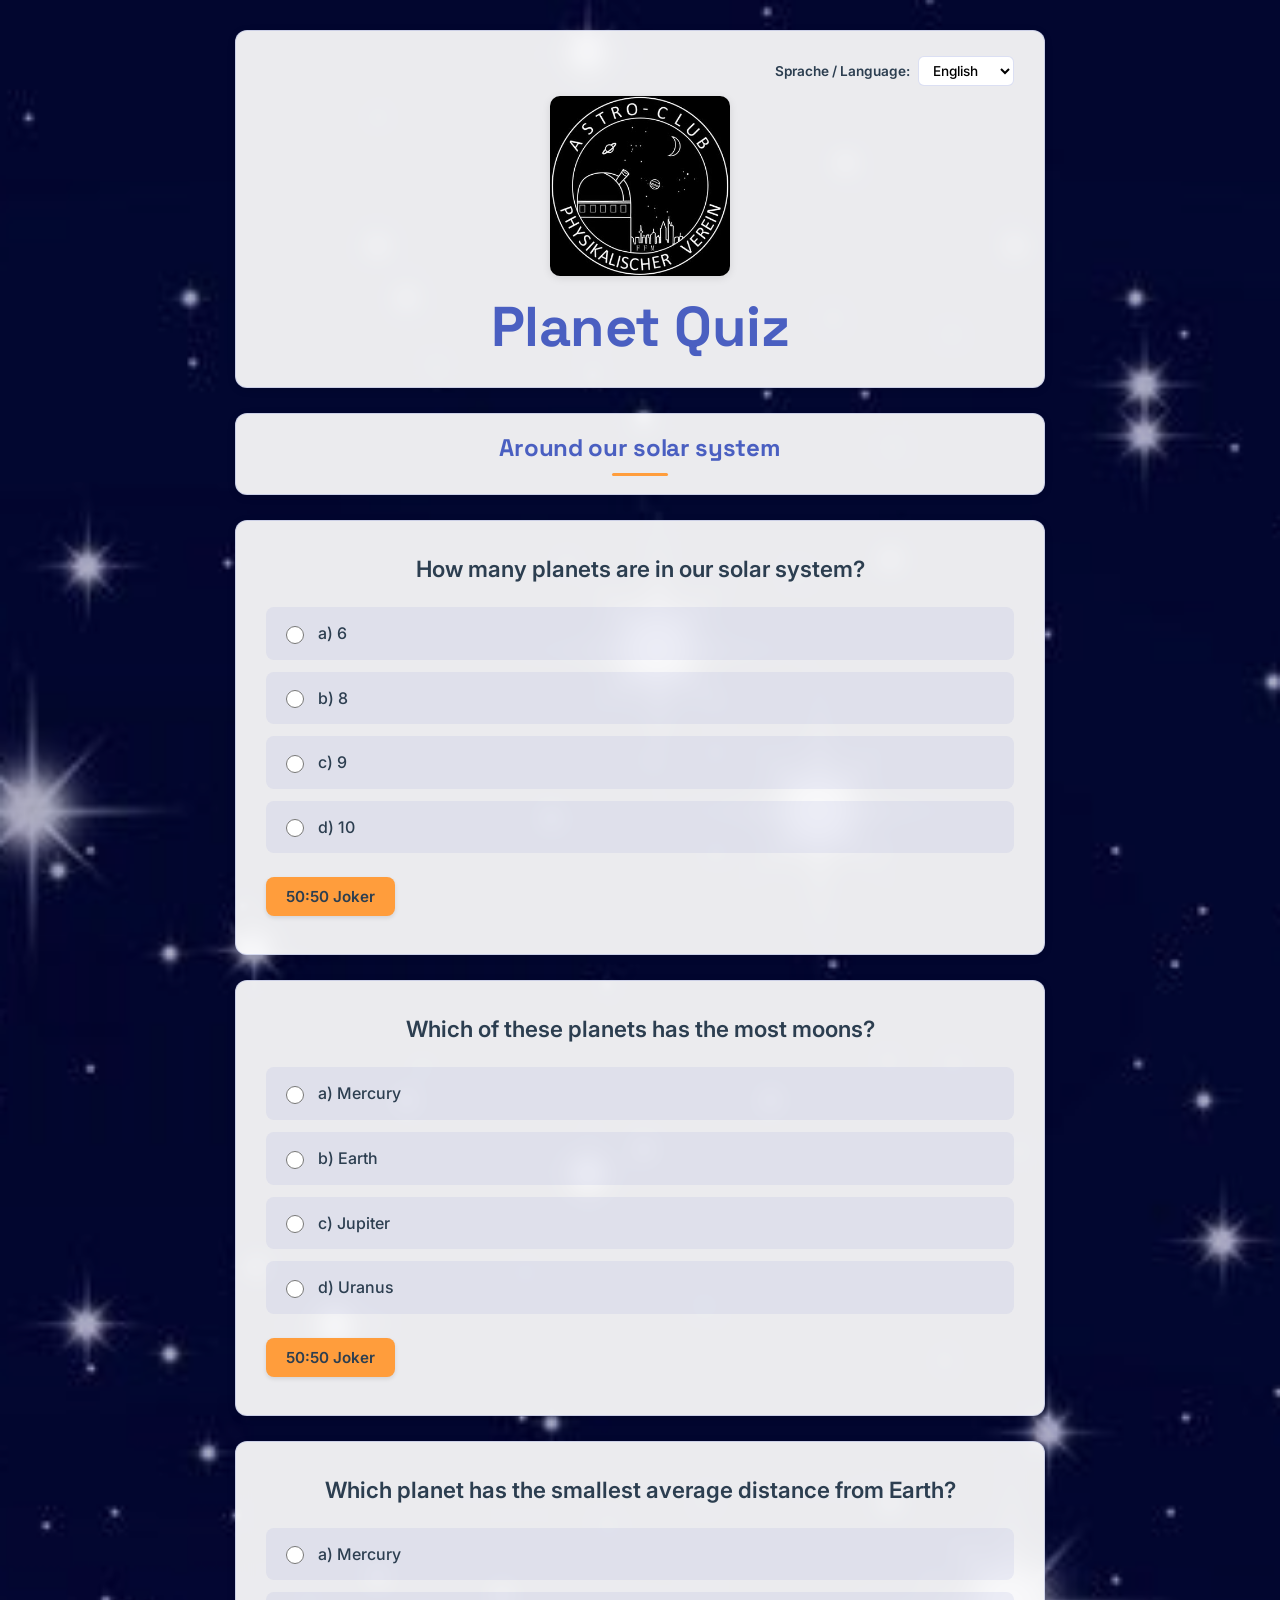
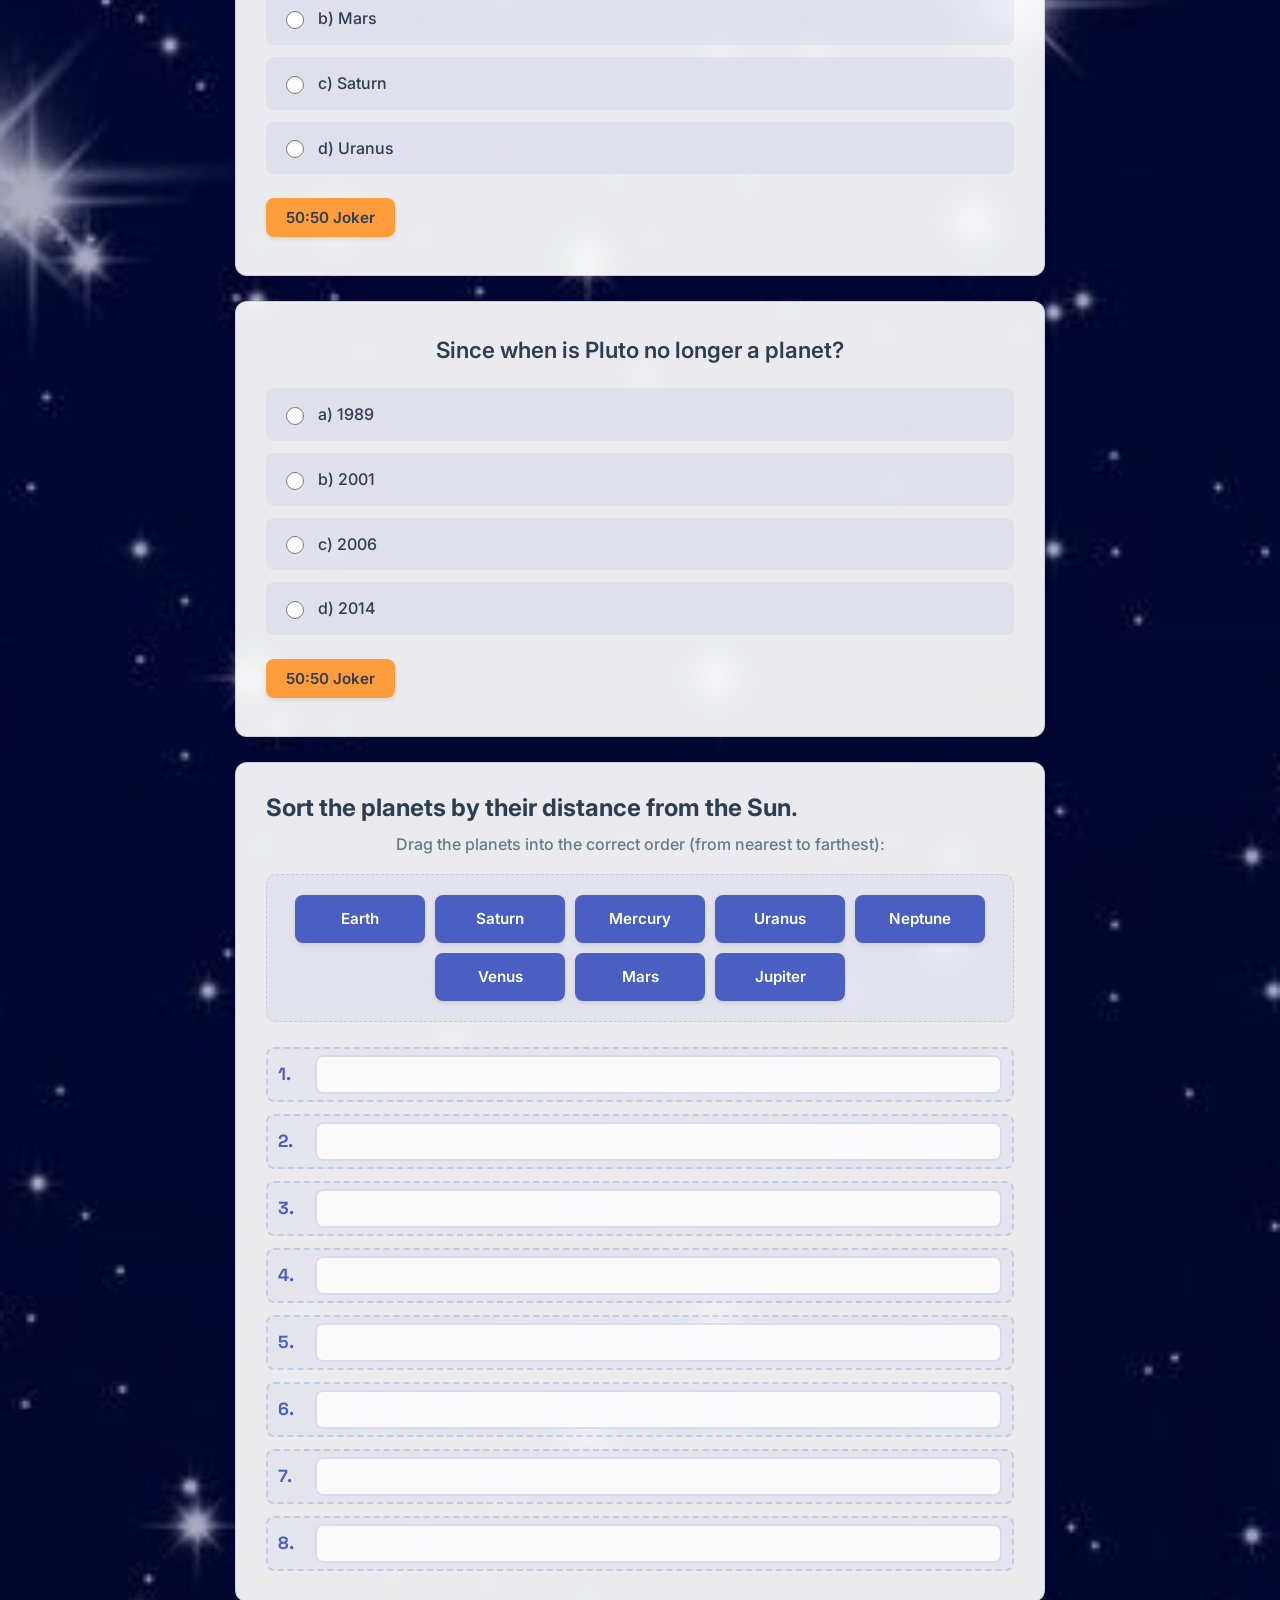
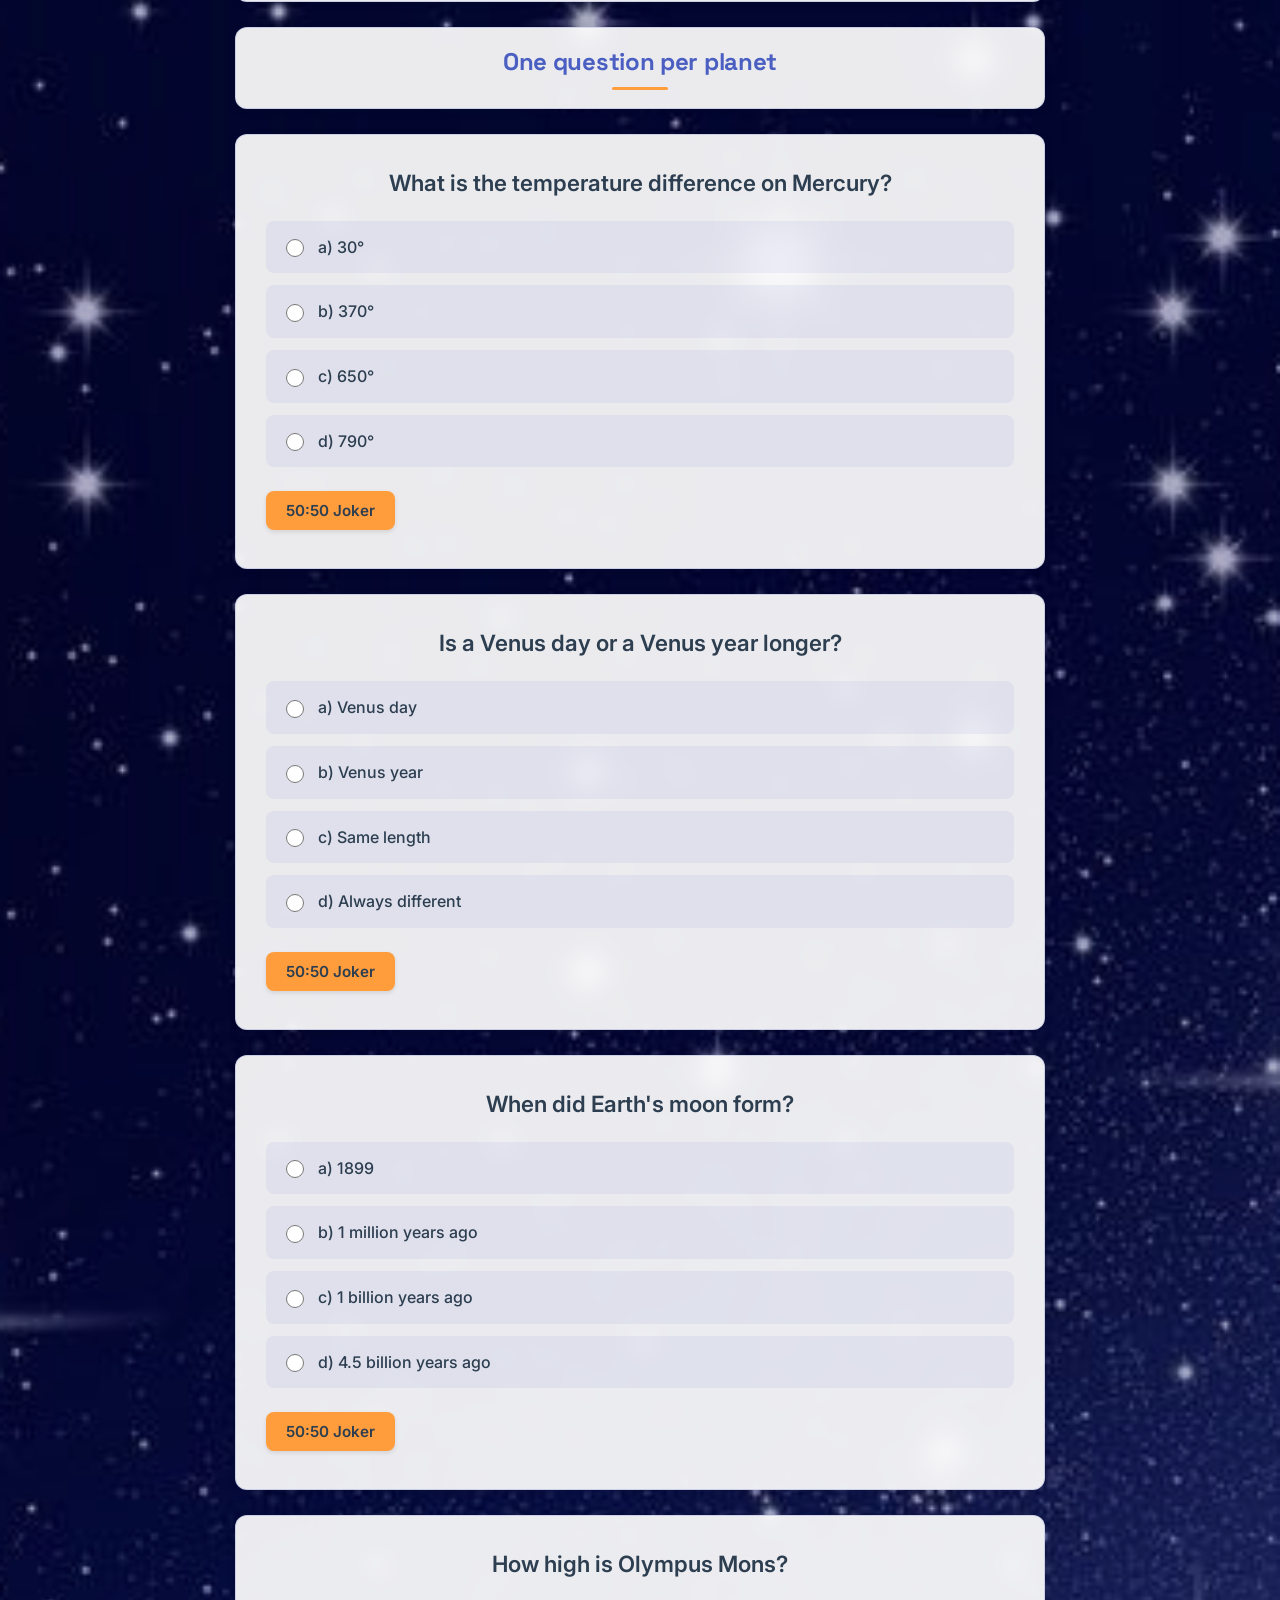
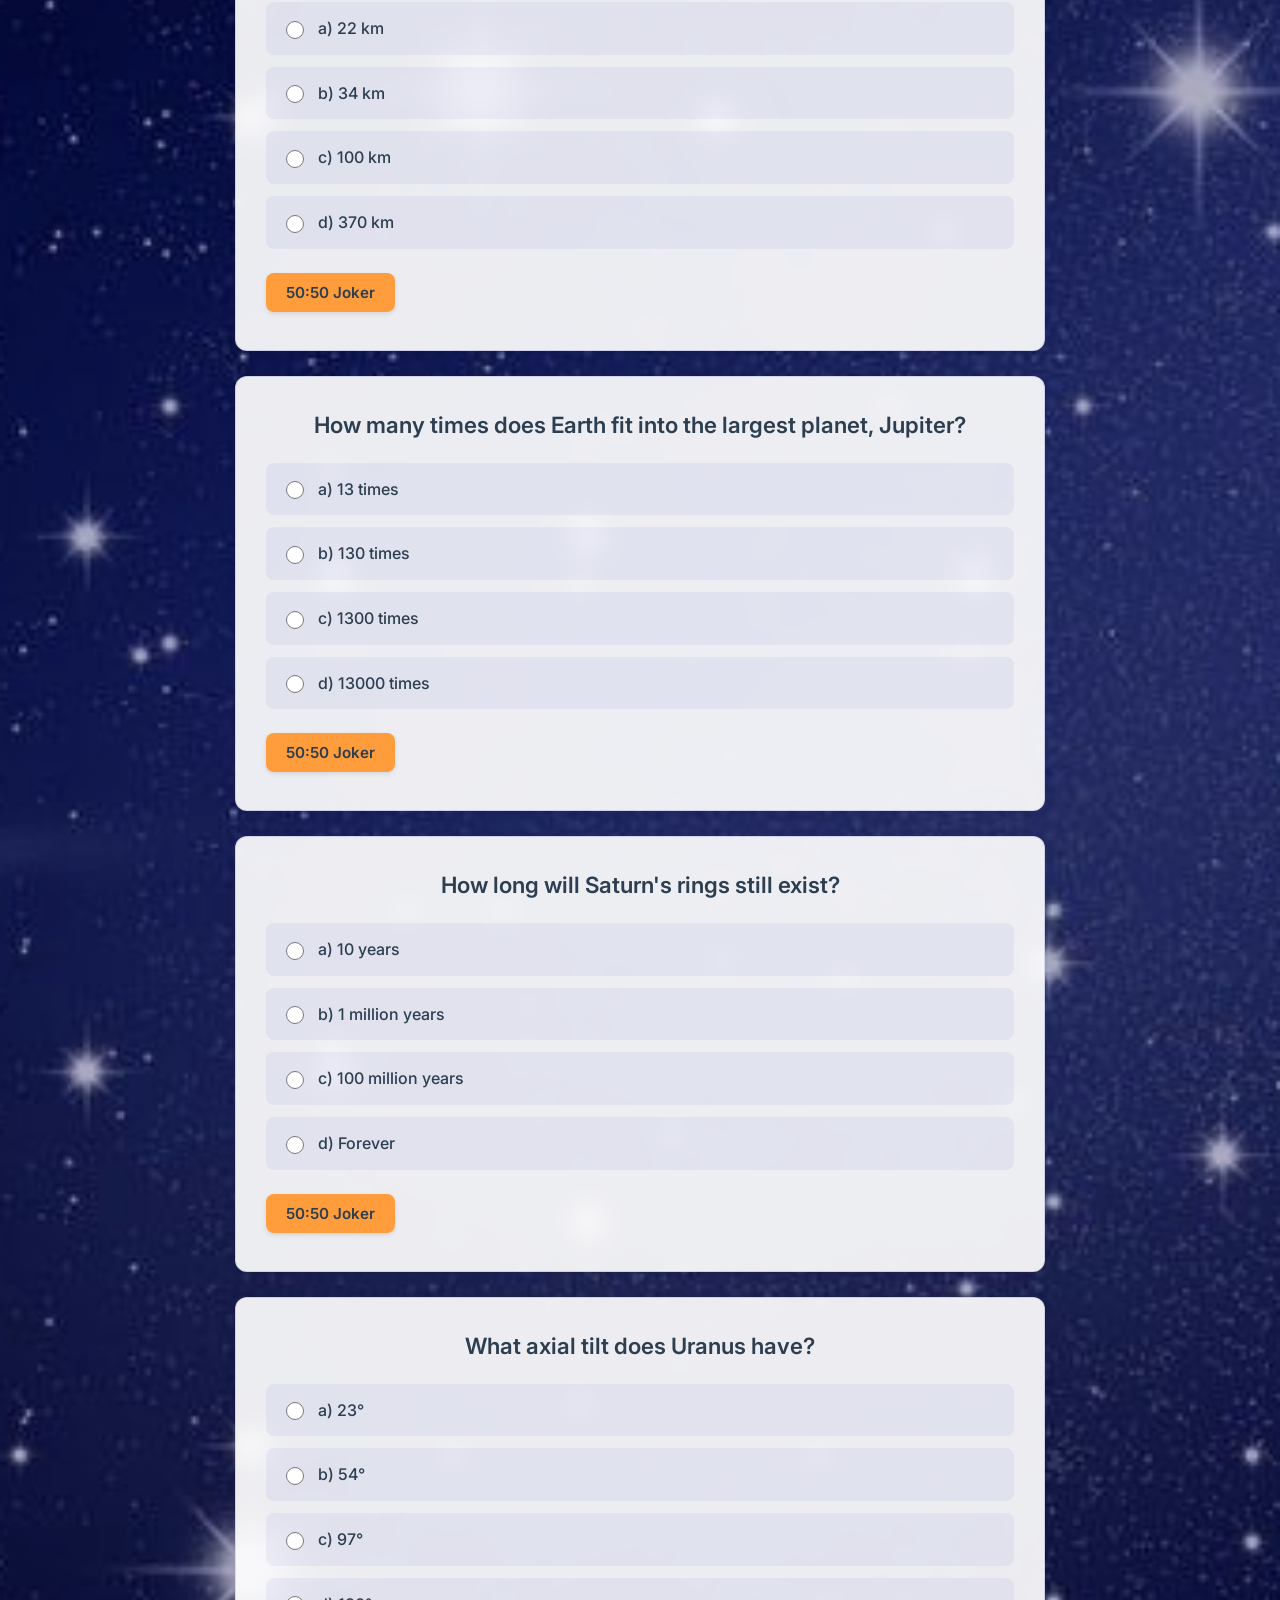
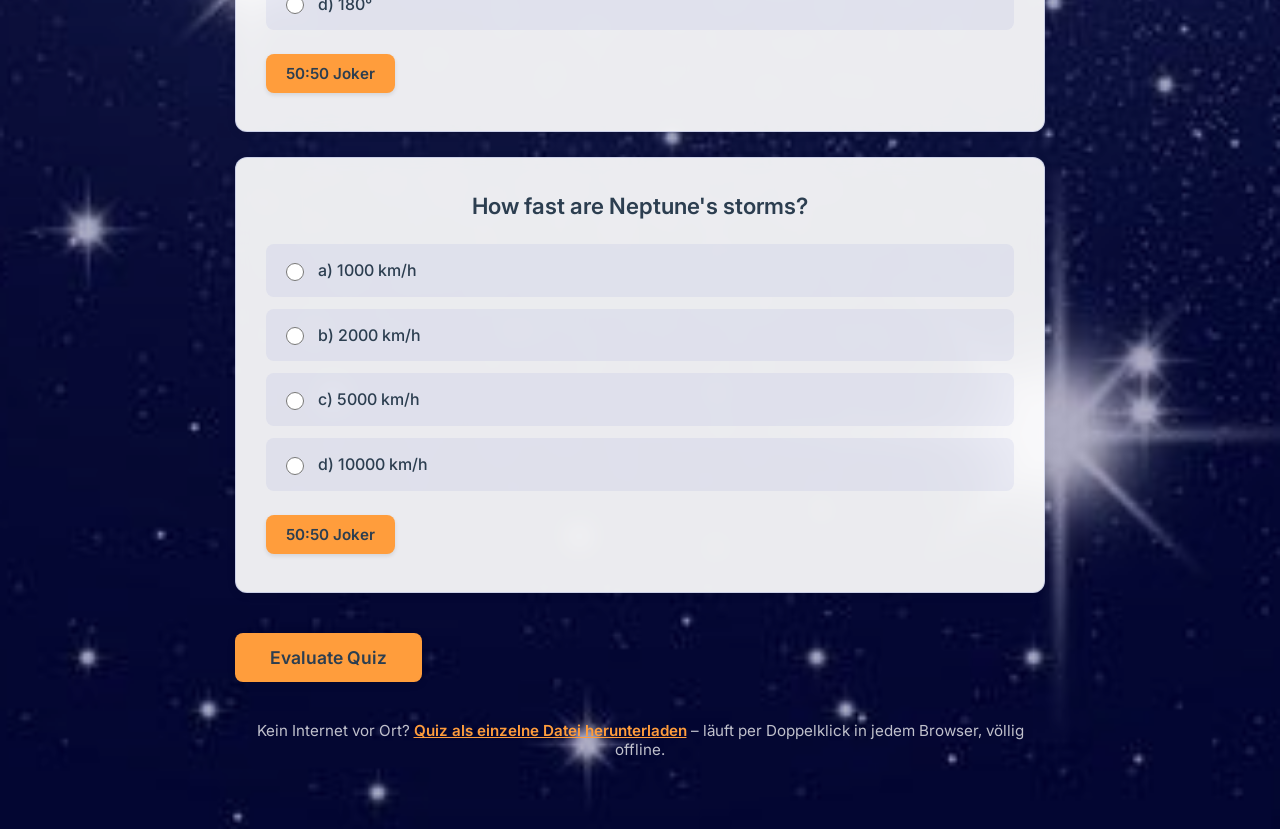
<file: index.html>
<!DOCTYPE html>
<html lang="de">
<head>
    <meta charset="UTF-8">
    <meta name="viewport" content="width=device-width, initial-scale=1.0">
    <title>Planeten-Quiz</title>
	<script src="Planetenquiz.js" defer></script>
	<link rel="stylesheet" href="Planetenquiz.css">
</head>
<body>
<div class="container">
    <div class="text-box header-box">
        <div class="lang-switch">
            <label for="langSelect">Sprache / Language:</label>
            <select id="langSelect" aria-label="Language selector">
                <option value="de">Deutsch</option>
                <option value="en">English</option>
            </select>
        </div>
        <img src="AstroClub_logo.jpg" alt="AstroClub Logo" class="logo">
        <h1 id="titleText">Planeten-Quiz</h1>
    </div>
    <form id="quizForm">
        <!-- Reihenfolge: allgemeine Fragen, dann Sortieraufgabe, dann je eine Frage pro Planet -->
        <div id="quizContentGeneral"></div>
        <div id="dragDropContent"></div>
        <div id="quizContentPlanets"></div>
    <input type="button" id="evaluateBtn" class="action-button" value="Quiz auswerten" onclick="checkAnswers()">
    </form>
    <div id="result"></div>
    <div id="antwort"></div>
    <!-- data-online-only: faellt beim Offline-Build weg, dort zeigt der Link auf sich selbst -->
    <p class="offline-hint" data-online-only>
        Kein Internet vor Ort?
        <a href="Planetenquiz-offline.html" download>Quiz als einzelne Datei herunterladen</a>
        – läuft per Doppelklick in jedem Browser, völlig offline.
    </p>
</div>
</file>
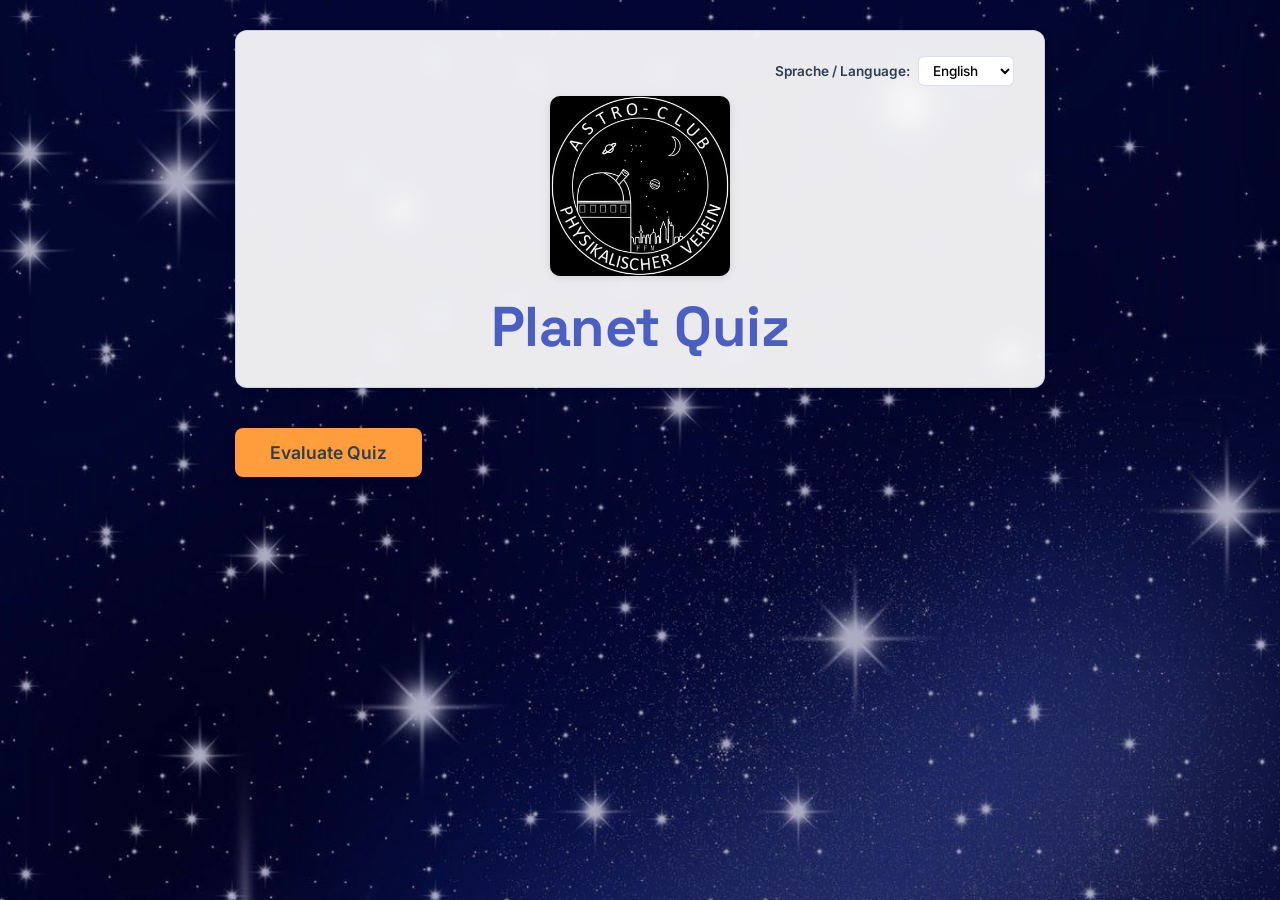
<file: Planetenquiz.html>
<!DOCTYPE html>
<html lang="de">
<head>
    <meta charset="UTF-8">
    <meta name="viewport" content="width=device-width, initial-scale=1.0">
    <title>Planeten-Quiz</title>
	<script src="Planetenquiz.js" defer></script>
	<link rel="stylesheet" href="Planetenquiz.css">
</head>
<body>
<div class="container">
    <div class="text-box header-box">
        <div class="lang-switch">
            <label for="langSelect">Sprache / Language:</label>
            <select id="langSelect" aria-label="Language selector">
                <option value="de">Deutsch</option>
                <option value="en">English</option>
            </select>
        </div>
        <img src="AstroClub_logo.jpg" alt="AstroClub Logo" class="logo">
        <h1 id="titleText">Planeten-Quiz</h1>
    </div>
    <form id="quizForm">
        <div id="quizContent"></div>
        <div id="dragDropContent"></div>
    <input type="button" id="evaluateBtn" class="action-button" value="Quiz auswerten" onclick="checkAnswers()">
    </form>
    <div id="result"></div>
    <div id="antwort"></div>
</div>
</file>
<file: Planetenquiz.css>
/* Importiere moderne Google Fonts */
@import url('https://fonts.googleapis.com/css2?family=Inter:wght@400;500;600;700&family=Space+Grotesk:wght@600;700&display=swap');

/* Schlichtere Variablen für minimalistisches Design */
:root {
    --primary-color: #4a5fc1;
    --primary-dark: #3a4ba1;
    --secondary-color: #6b7fd1;
    /* Orange setzt sich klar vom blauen Hintergrundbild ab.
       -deep ist die Variante fuer orangen Text auf hellen Flaechen (Kontrast 4.9:1),
       -color traegt dunklen Text (5.3:1) und leuchtet auf dunklem Grund. */
    --accent-color: #ff9d3c;
    --accent-hover: #ffb164;
    --accent-deep: #b85309;
    --success-color: #4caf50;
    --error-color: #ef5350;
    --text-light: #ffffff;
    --text-dark: #2c3e50;
    --text-gray: #607d8b;
    --bg-light: rgba(255, 255, 255, 0.92);
    --bg-hover: rgba(255, 255, 255, 0.98);
    --border-color: rgba(74, 95, 193, 0.2);
    --shadow: 0 2px 8px rgba(0, 0, 0, 0.1);
    --shadow-hover: 0 4px 12px rgba(0, 0, 0, 0.15);
    --border-radius: 12px;
    --transition: all 0.2s ease;
}

* {
    box-sizing: border-box;
    margin: 0;
    padding: 0;
}

body {
    background-image: url('hintergrund2.jpg');
    background-size: cover;
    background-repeat: repeat-y;
    background-position: center;
    /* Hintergrund soll mitscrollen: attachment fixed entfernt */
    background-attachment: scroll;
    margin: 0;
    padding: 0;
    font-family: 'Inter', system-ui, -apple-system, 'Segoe UI', Roboto, Arial, sans-serif;
    color: var(--text-dark);
    min-height: 100vh;
    position: relative;
    overflow-x: hidden; /* Verhindert horizontales Scrollen durch Transform */
}

html, body {
    /* Smooth Scroll für sanfteres Navigieren */
    scroll-behavior: smooth;
    /* Verhindert weißes Overscroll/Glühen an Ober- und Unterkante, wo unterstützt */
    overscroll-behavior: none;
    /* Fallback-Hintergrundfarbe für Rubber-Band-Bereiche */
    background-color: #0f1a2a;
}

/* Einfaches Overlay */
body::before {
    content: '';
    position: absolute;
    top: 0;
    left: 0;
    right: 0;
    bottom: 0;
    background: rgba(5, 3, 69, 0.326);
    pointer-events: none;
    z-index: 0;
}

/* Zweite Hintergrundhälfte: dasselbe Bild gespiegelt, fügt sich unten nahtlos an */
body::after {
    content: '';
    position: absolute;
    left: 0;
    right: 0;
    top: 100vh; /* Startet direkt nach der ersten Bildhöhe (Viewport-Höhe) */
    height: 100vh; /* Gleiche Höhe wie erste Hälfte */
    background-image: url('hintergrund2.jpg');
    background-size: cover;
    background-position: center;
    background-repeat: no-repeat;
    transform: scaleY(-1); /* Spiegelt das Bild vertikal */
    transform-origin: top; /* Spiegelung ab oberer Kante */
    z-index: -1; /* Hinter Overlay und Inhalt */
    pointer-events: none;
}

.container {
    max-width: 850px;
    margin: 0 auto;
    padding: 30px 20px;
    position: relative;
    z-index: 1;
}

.text-box {
    background: var(--bg-light);
    backdrop-filter: blur(10px);
    padding: 30px;
    margin-bottom: 25px;
    border-radius: var(--border-radius);
    box-shadow: var(--shadow);
    transition: var(--transition);
    border: 1px solid var(--border-color);
}

.text-box:hover {
    box-shadow: var(--shadow-hover);
}

/* Header-Box mit Logo */
.header-box {
    text-align: center;
    padding: 25px 30px;
}

.lang-switch {
    display: flex;
    justify-content: flex-end;
    align-items: center;
    gap: 8px;
    margin-bottom: 10px;
    font-size: 0.85rem;
    font-weight: 600;
    color: var(--text-dark);
}

.lang-switch select {
    padding: 5px 10px;
    border-radius: 6px;
    border: 1px solid var(--border-color);
    background: var(--bg-hover);
    font-family: 'Inter', system-ui, -apple-system, 'Segoe UI', Roboto, Arial, sans-serif;
    font-size: 0.85rem;
    font-weight: 500;
    cursor: pointer;
    transition: var(--transition);
}

.lang-switch select:hover {
    border-color: var(--primary-color);
    box-shadow: 0 0 0 3px rgba(74, 95, 193, 0.12);
}

.logo {
    max-width: 180px;
    height: auto;
    margin: 0 auto 15px;
    display: block;
    border-radius: 10px;
    box-shadow: var(--shadow);
}

.text-box h1 {
    margin: 10px 0 0 0;
    font-size: clamp(2rem, 6vw, 3.5rem);
    font-family: 'Space Grotesk', 'Inter', system-ui, -apple-system, 'Segoe UI', Roboto, Arial, sans-serif;
    font-weight: 700;
    color: var(--primary-color);
    text-align: center;
    letter-spacing: -0.5px;
}

.question h2 {
    font-size: clamp(1.1rem, 2.5vw, 1.4rem);
    font-weight: 600;
    color: var(--text-dark);
    margin-bottom: 20px;
    text-align: center;
    line-height: 1.6;
}

.option {
    margin: 12px 0;
    padding: 14px 18px;
    border-radius: 8px;
    transition: var(--transition);
    cursor: pointer;
    background: rgba(74, 95, 193, 0.08);
    border: 2px solid transparent;
    font-size: 1rem;
    font-weight: 500;
    display: block;
    user-select: none;
}

.option:hover {
    background: rgba(74, 95, 193, 0.15);
    border-color: var(--primary-color);
}

.option input[type="radio"] {
    margin-right: 10px;
    cursor: pointer;
    width: 18px;
    height: 18px;
    accent-color: var(--primary-color);
    vertical-align: middle;
}

.option:has(input[type="radio"]:checked) {
    background: rgba(74, 95, 193, 0.2);
    border-color: var(--primary-color);
    font-weight: 600;
}

/* Input Felder */
input[type="text"] {
    width: 100%;
    padding: 12px 15px;
    margin: 8px 0;
    border: 2px solid var(--border-color);
    border-radius: 8px;
    font-size: 1rem;
    font-family: 'Inter', system-ui, -apple-system, 'Segoe UI', Roboto, Arial, sans-serif;
    font-weight: 500;
    transition: var(--transition);
    background: rgba(255, 255, 255, 0.95);
    color: var(--text-dark);
}

input[type="text"]:focus {
    outline: none;
    border-color: var(--primary-color);
    box-shadow: 0 0 0 3px rgba(74, 95, 193, 0.1);
}

/* Drag & Drop Planeten-Sortierung */
.instruction {
    font-size: 1rem;
    color: var(--text-gray);
    margin: 12px 0 20px;
    text-align: center;
    font-weight: 500;
}

.planet-buttons-container {
    display: flex;
    flex-wrap: wrap;
    gap: 10px;
    justify-content: center;
    padding: 20px;
    background: rgba(74, 95, 193, 0.06);
    border-radius: 10px;
    margin-bottom: 25px;
    min-height: 100px;
    border: 1px dashed var(--border-color);
}

.planet-button {
    background: var(--primary-color);
    border: none;
    color: var(--text-light);
    /* Einheitliche Größe für alle Drag-Elemente */
    width: 130px;
    height: 48px;
    padding: 0 10px; /* Innenabstand horizontal, vertikal über height geregelt */
    font-size: 0.95rem;
    font-weight: 600;
    font-family: 'Inter', system-ui, -apple-system, 'Segoe UI', Roboto, Arial, sans-serif;
    border-radius: 8px;
    cursor: grab;
    transition: var(--transition);
    box-shadow: 0 2px 4px rgba(0, 0, 0, 0.1);
    user-select: none;
    display: flex;
    align-items: center;
    justify-content: center;
    box-sizing: border-box;
    text-align: center;
    white-space: nowrap;
}

.planet-button:hover {
    background: var(--primary-dark);
    box-shadow: 0 3px 8px rgba(0, 0, 0, 0.15);
}

.planet-button:active {
    cursor: grabbing;
}

.planet-button.dragging {
    opacity: 0.5;
    cursor: grabbing;
}

.drop-zones-container {
    display: flex;
    flex-direction: column;
    gap: 12px;
}

.drop-zone {
    display: flex;
    align-items: center;
    gap: 12px;
    padding: 6px 10px;
    background: rgba(74, 95, 193, 0.04);
    border: 2px dashed var(--border-color);
    border-radius: 8px;
    transition: var(--transition);
    /* Einheitliche Höhe passend zu Buttons */
    height: 55px;
}

.drop-zone.drag-over {
    background: rgba(74, 95, 193, 0.12);
    border-color: var(--primary-color);
    border-style: solid;
}

.position-number {
    font-size: 1.1rem;
    font-weight: 700;
    color: var(--primary-color);
    min-width: 25px;
    font-family: 'Space Grotesk', 'Inter', system-ui, -apple-system, 'Segoe UI', Roboto, Arial, sans-serif;
}

.drop-zone input[type="text"] {
    margin: 0;
    flex: 1;
    background: rgba(255, 255, 255, 0.8);
    cursor: default;
    height: 100%;
    display: flex;
    align-items: center;
    padding: 0 12px;
    font-size: 0.95rem;
    font-weight: 500;
}

/* Buttons */
.text-box button[type="button"]:not(.joker-button):not(.planet-button) {
    background: var(--primary-color);
    border: none;
    color: var(--text-light);
    padding: 10px 20px;
    margin: 6px 4px;
    font-size: 0.95rem;
    font-weight: 600;
    font-family: 'Inter', system-ui, -apple-system, 'Segoe UI', Roboto, Arial, sans-serif;
    border-radius: 8px;
    cursor: pointer;
    transition: var(--transition);
    box-shadow: 0 2px 4px rgba(0, 0, 0, 0.1);
}

.text-box button[type="button"]:not(.joker-button):not(.planet-button):hover {
    background: var(--primary-dark);
    box-shadow: 0 3px 8px rgba(0, 0, 0, 0.15);
}

/* Auswerte-Button innerhalb von .text-box */
.text-box input[type="button"] {
    background: var(--primary-color);
    border: none;
    color: var(--text-light);
    padding: 14px 35px;
    text-align: center;
    display: inline-block;
    font-size: 1.1rem;
    font-weight: 600;
    font-family: 'Inter', system-ui, -apple-system, 'Segoe UI', Roboto, Arial, sans-serif;
    margin: 15px auto;
    transition: var(--transition);
    cursor: pointer;
    border-radius: 8px;
    box-shadow: var(--shadow);
}

.text-box input[type="button"]:hover {
    background: var(--primary-dark);
    box-shadow: var(--shadow-hover);
}

/* Globaler Auswerte-Button (außerhalb von .text-box) */
.action-button {
    background: var(--accent-color);
    border: none;
    color: var(--text-dark);
    padding: 14px 35px;
    text-align: center;
    display: inline-block;
    font-size: 1.1rem;
    font-weight: 600;
    font-family: 'Inter', system-ui, -apple-system, 'Segoe UI', Roboto, Arial, sans-serif;
    margin: 15px auto;
    transition: var(--transition);
    cursor: pointer;
    border-radius: 8px;
    box-shadow: var(--shadow);
}

.action-button:hover {
    background: var(--accent-hover);
    box-shadow: var(--shadow-hover);
}

/* Joker Button */
.joker-button {
    background: var(--accent-color);
    border: none;
    color: var(--text-dark);
    padding: 10px 20px;
    font-size: 0.95rem;
    font-weight: 600;
    font-family: 'Inter', system-ui, -apple-system, 'Segoe UI', Roboto, Arial, sans-serif;
    border-radius: 8px;
    cursor: pointer;
    transition: var(--transition);
    box-shadow: 0 2px 4px rgba(0, 0, 0, 0.1);
    margin: 12px 0 8px 0;
    display: inline-block;
}

.joker-button:hover {
    background: var(--accent-hover);
    box-shadow: 0 3px 8px rgba(0, 0, 0, 0.15);
}

button:disabled,
.joker-button:disabled {
    background: #9e9e9e;
    cursor: not-allowed;
    opacity: 0.6;
    box-shadow: none;
}

/* Antwort-Feedback */
.correct-answer {
    background: var(--success-color) !important;
    border-color: var(--success-color) !important;
    color: white !important;
    font-weight: 600;
}

.incorrect-answer {
    background: var(--error-color) !important;
    border-color: var(--error-color) !important;
    color: white !important;
    font-weight: 600;
}

/* Ergebnis-Anzeige */
#result,
#antwort {
    font-size: 1.2rem;
    font-weight: 600;
    font-family: 'Inter', system-ui, -apple-system, 'Segoe UI', Roboto, Arial, sans-serif;
    text-align: center;
    margin: 20px 0;
    padding: 24px;
    border-radius: var(--border-radius);
    background: var(--bg-light);
    backdrop-filter: blur(10px);
    color: var(--text-dark);
    border-top: 4px solid var(--accent-color);
    box-shadow: var(--shadow);
}

/* Ohne Inhalt bleibt keine leere Flaeche stehen */
#result:empty,
#antwort:empty {
    display: none;
}

.result-score {
    line-height: 1.6;
}

.result-feedback {
    margin-top: 12px;
    font-size: 1.05rem;
    font-weight: 500;
    color: var(--accent-deep);
    line-height: 1.6;
}

#result a {
    color: var(--accent-deep);
    text-decoration: none;
    border-bottom: 2px solid var(--accent-color);
    transition: var(--transition);
    font-weight: 600;
}

#result a:hover {
    color: var(--primary-color);
    border-bottom-color: var(--primary-color);
}

/* Responsive Design */
@media (max-width: 768px) {
    .container {
        padding: 20px 15px;
    }

    .text-box {
        padding: 20px;
        margin-bottom: 20px;
    }

    .logo {
        max-width: 140px;
    }

    .text-box h1 {
        font-size: 2rem;
    }

    .question h2 {
        font-size: 1.1rem;
    }

    .text-box input[type="button"],
    .action-button {
        padding: 12px 28px;
        font-size: 1rem;
    }

    .planet-button {
        padding: 8px 16px;
        font-size: 0.9rem;
    }
}

@media (max-width: 480px) {
    .logo {
        max-width: 110px;
        margin-bottom: 12px;
    }

    .text-box h1 {
        font-size: 1.8rem;
    }

    .option {
        padding: 12px 14px;
        font-size: 0.95rem;
    }

    .planet-button {
        padding: 8px 14px;
        font-size: 0.85rem;
        margin: 4px;
    }

    .drop-zone {
        gap: 8px;
        padding: 8px;
    }

    .position-number {
        font-size: 1rem;
        min-width: 20px;
    }
}

/* Ueberschrift ueber einem Frageblock */
.section-heading {
    padding: 18px 30px;
    text-align: center;
}

.section-heading h2 {
    font-family: 'Space Grotesk', 'Inter', system-ui, -apple-system, 'Segoe UI', Roboto, Arial, sans-serif;
    font-size: clamp(1.15rem, 3vw, 1.5rem);
    font-weight: 700;
    color: var(--primary-color);
    letter-spacing: -0.3px;
}

.section-heading h2::after {
    content: '';
    display: block;
    width: 56px;
    height: 3px;
    margin: 10px auto 0;
    border-radius: 2px;
    background: var(--accent-color);
}

/* Hinweis auf die herunterladbare Offline-Version (nur auf der Online-Seite) */
.offline-hint {
    max-width: 800px;
    margin: 1.5rem auto 2.5rem;
    padding: 0 1rem;
    text-align: center;
    font-family: 'Inter', system-ui, -apple-system, 'Segoe UI', Roboto, Arial, sans-serif;
    font-size: 0.95rem;
    color: rgba(255, 255, 255, 0.75);
}

.offline-hint a {
    color: var(--accent-color);
    font-weight: 600;
}
</file>
